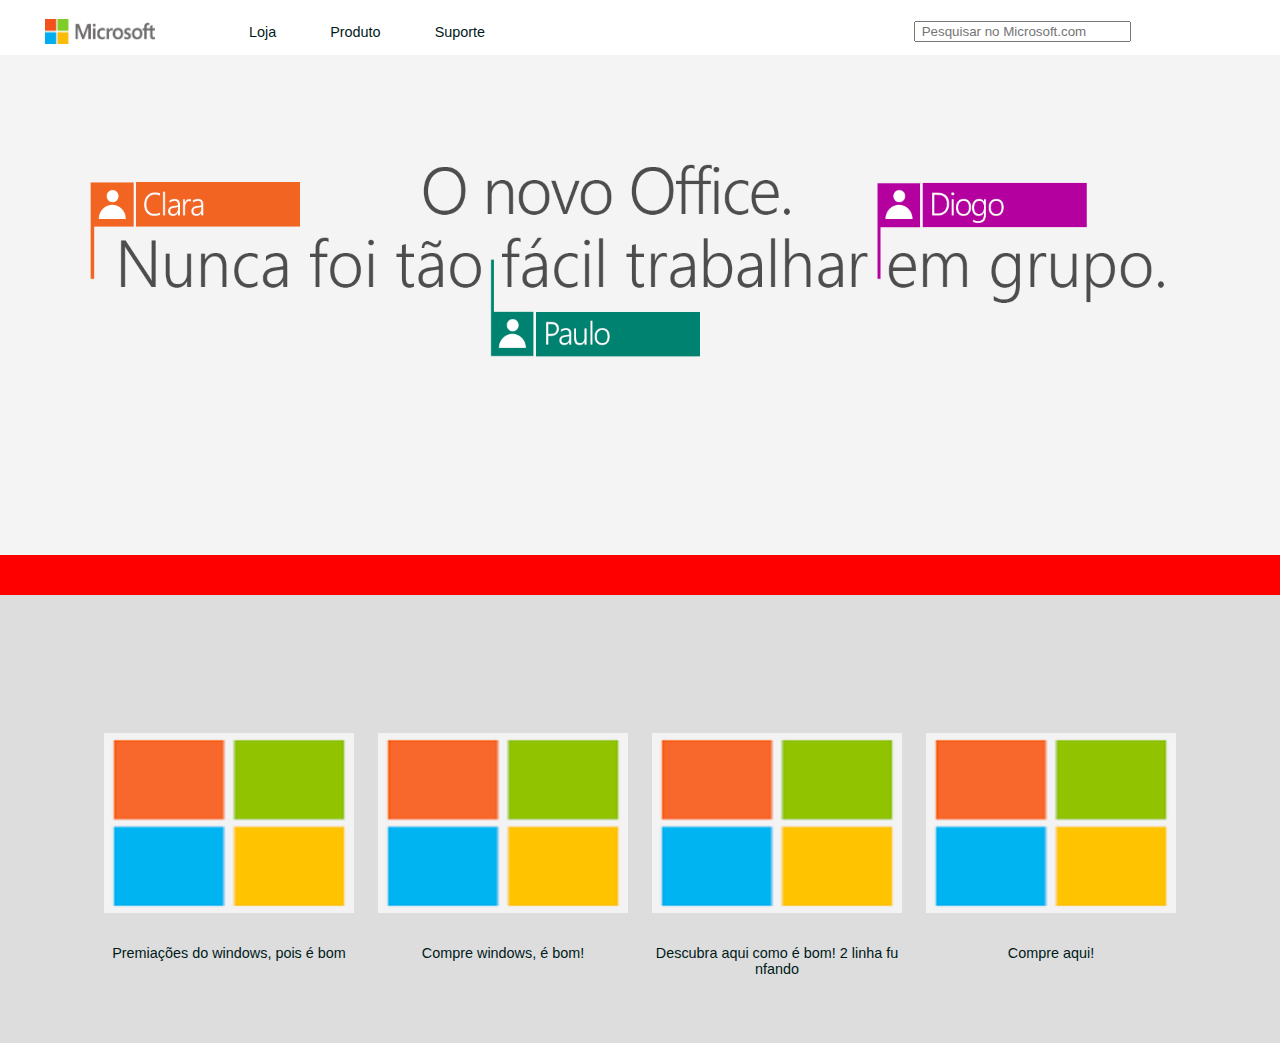
<file: Site 1/site.html>
<DOCTYPE! html >
<html>
<head>
<meta charset= "UTF-8">
<link rel="stylesheet" href="estilo.css">
<title> Microsoft Office</title>
</head>
<body>
	<!--Menu superior -->
		<nav>
			<ul>
				<li class="imgmenu"><a href="Microsoft.html"><img src="images/logo.png" height="25px" width="110px"></a><li>
				<li class="opmenu"><a href="Loja.html">Loja</a></li>
				<li class="opmenu"><a href="Produto.html">Produto</a></li>
				<li class="opmenu"><a href="Suporte.html">Suporte</a></li>
				<li class="caixa"><input name="Pesquisar" size="24" type="search" label="Pesquisar" placeholder=" Pesquisar no Microsoft.com "></li> 
			</ul>
	
		</nav>
	


<!--  Parte do meio  -->

	<div>
		<a href="imgdomeio.html"><img src="images/img_do_meio.png" height="500px" width="100%"></a>
	</div>



<!--Parte de baixo-->
<br><br><br><br><br><br<br><br><br><br>
<center>
<section class="sec">
<center>
<a href="www.sitelegal.com"><img src="images/logo2.png" class="imgbaixo"></a>
</center><br><br>
<center>Premiações do windows, pois é bom</center>
</section>

<section class="sec">
<center>
<a href="www.sitelegal.com"><img src="images/logo2.png" class="imgbaixo"></a>
</center><br><br>
<center>Compre windows, é bom!</center>
</section>

<section class="sec">
<center>
<a href="www.sitelegal.com"><img src="images/logo2.png" class="imgbaixo"></a>
</center><br><br>
<center>Descubra aqui como é bom! 2 linha funfando</center>
</section>	
	
<section class="sec">
<center>
<a href="www.sitelegal.com"><img src="images/logo2.png" class="imgbaixo"></a>
</center><br><br>
<center>Compre aqui!</center>
</section>	
</center>	




</body>
</html>
</file>
<file: Site 1/estilo.css>
li {
	padding-left: 40px;
	display: inline;
	vertical-align: middle;
}

.caixa {
	padding-left: 400px;
	padding-bottom: 5px;
}

.opmenu{

	vertical-align: middle;
	padding-left:25px;
	padding-right: 25px;
	padding-bottom: 50px;
	padding-top:50px;

}
.imgmenu{
	padding-left: 0px;
	padding-right: 25px;
	height:50px;

}

.opmenu:hover{
	background-color:lightgrey;
	transition: 0.5s;
}


body{
	font-family: Sans-serif;
	font-size: 0.9em;
	background-color: #ddd;
	color: #001a1a;
	margin: 0;
}

nav {
	background-color: white;
	height: 5%;
	padding: 5px;



}
div{
	height: 60%;
	background-color: red;
}





a {
	color: #001a1a;
	text-decoration: none;
	vertical-align: middle;
}

.sec {
	display: inline-block;
	margin: 10px;
	height: 300px;
	width: 250px;
	word-break: break-all;
	max-height: 300px;
	vertical-align: top;


}

.imgbaixo{
	width: 100%;
	height: 60%;
</file>
